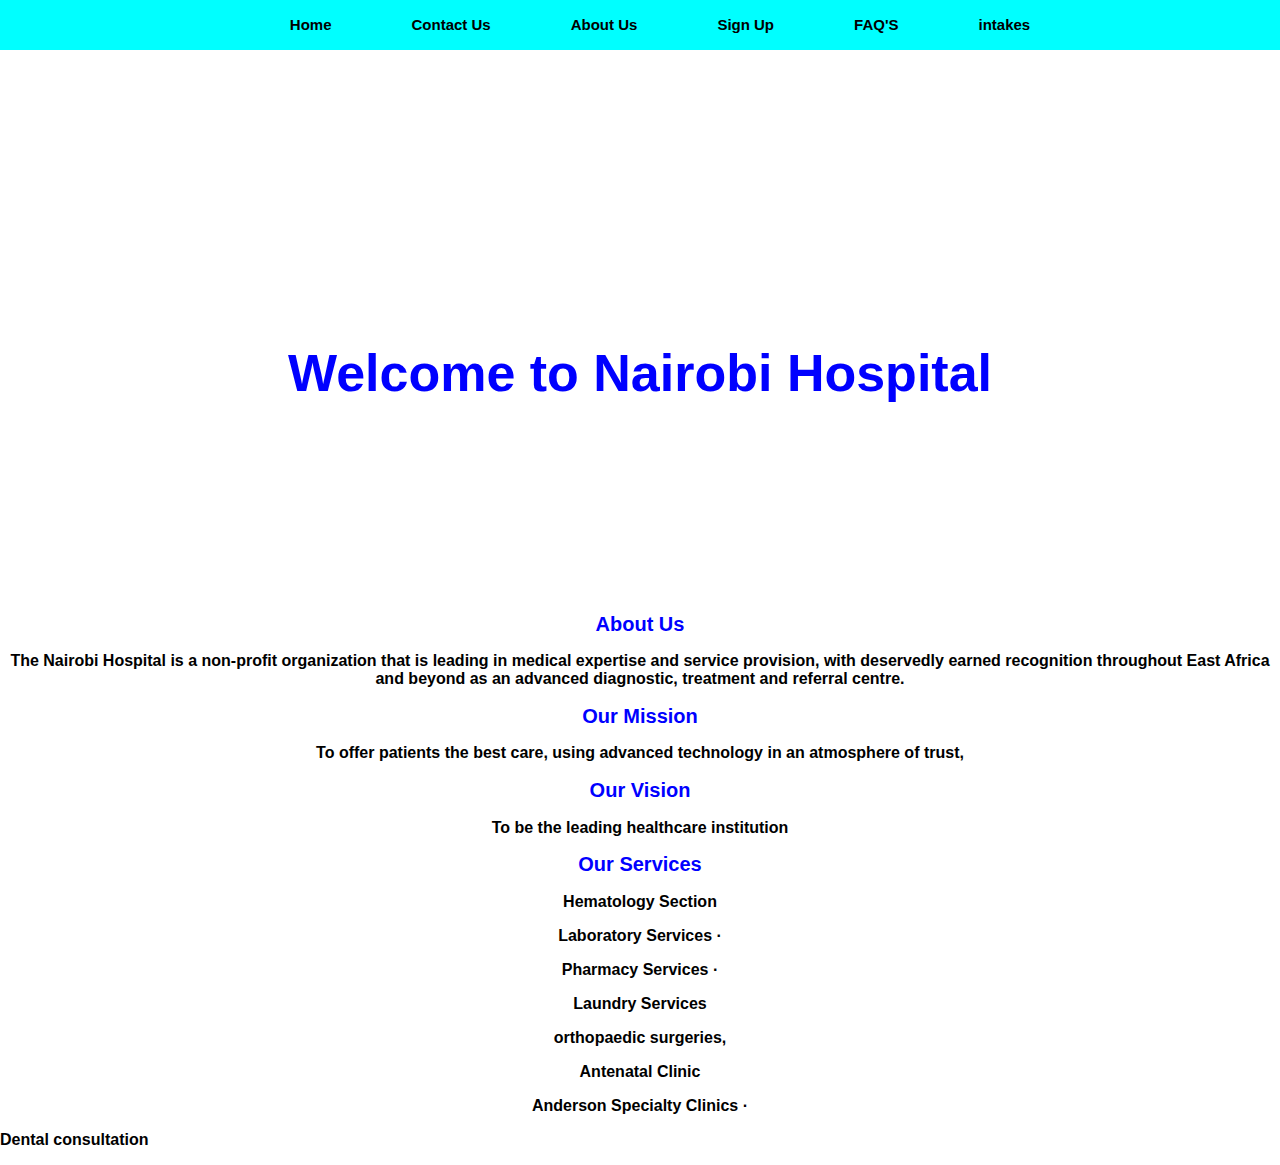
<file: aboutus.html>
<l!DOCTYPE html>
<html lang="en">
<head>
    <meta charset="UTF-8">
    <title>home Nairobi Hospital</title>
  <link rel="stylesheet" href="css/style.css">
  </head>
<body>
<nav>
  <ul>


<li><a href="#">Home</a> </li>
    <li><a href="contactus.html">Contact Us</a> </li>
    <li><a href="aboutus.html">About Us</a> </li>
    <li><a href="signup.html">Sign Up</a> </li>
    <li><a href="#">FAQ'S</a> </li>
    <li><a href="#">intakes </a> </li>


  </ul>
</nav>
<main>
  <section class="section-one">
    <div class="background-image">
          <h2 style="font-size: 52px;font-weight: bold;color: blue;text-align: center;position: relative;top: 50%">Welcome to Nairobi Hospital</h2>
    </div>
<div class="content">
  <h1 style="font-size: 20px;font-weight: bold;color:blue;text-align: center;position: relative">About Us</h1>
  <p style="font-size: medium;font-weight: bold;text-align: center">
The Nairobi Hospital is a non-profit organization that is leading in medical expertise and service provision, with deservedly earned recognition throughout East Africa and beyond as an advanced diagnostic, treatment and referral centre.</p>
  <h2 style="font-size: 20px;font-weight:bold;color: blue;text-align: center;position: relative">Our Mission</h2>
  <p style="font-size: medium;font-weight: bold;text-align: center">To offer patients the best care, using advanced technology in an atmosphere of trust,</p>
  <h2 style="font-size: 20px;font-weight: bold;color: blue;text-align: center;position: relative">Our Vision</h2>
  <p style="font-size: medium;font-weight: bold;text-align: center"> To be the leading healthcare institution</p>
  <h2 style="font-size: 20px;font-weight: bold;color: blue;text-align: center;position: relative">Our Services</h2>
  <p style="font-size: medium;font-weight: bold;text-align: center">Hematology Section</p>
  <p style="font-size: medium;font-weight: bold;text-align: center">Laboratory Services ·</p>
  <p style="font-size: medium;font-weight: bold;text-align: center"> Pharmacy Services ·</p>
  <p style="font-size: medium;font-weight: bold;text-align: center"> Laundry Services</p>
  <p style="font-size: medium;font-weight: bold;text-align: center">orthopaedic surgeries,</p>
  <p style="font-size: medium;font-weight: bold;text-align: center"> Antenatal Clinic</p>
  <p style="font-size: medium;font-weight: bold;text-align: center"> Anderson Specialty Clinics ·</p>
  <p style="font-size: medium;font-weight: bold;text-align: ">Dental consultation</p>


</div>
  </section>
</main>



</body>
</html>
</file>
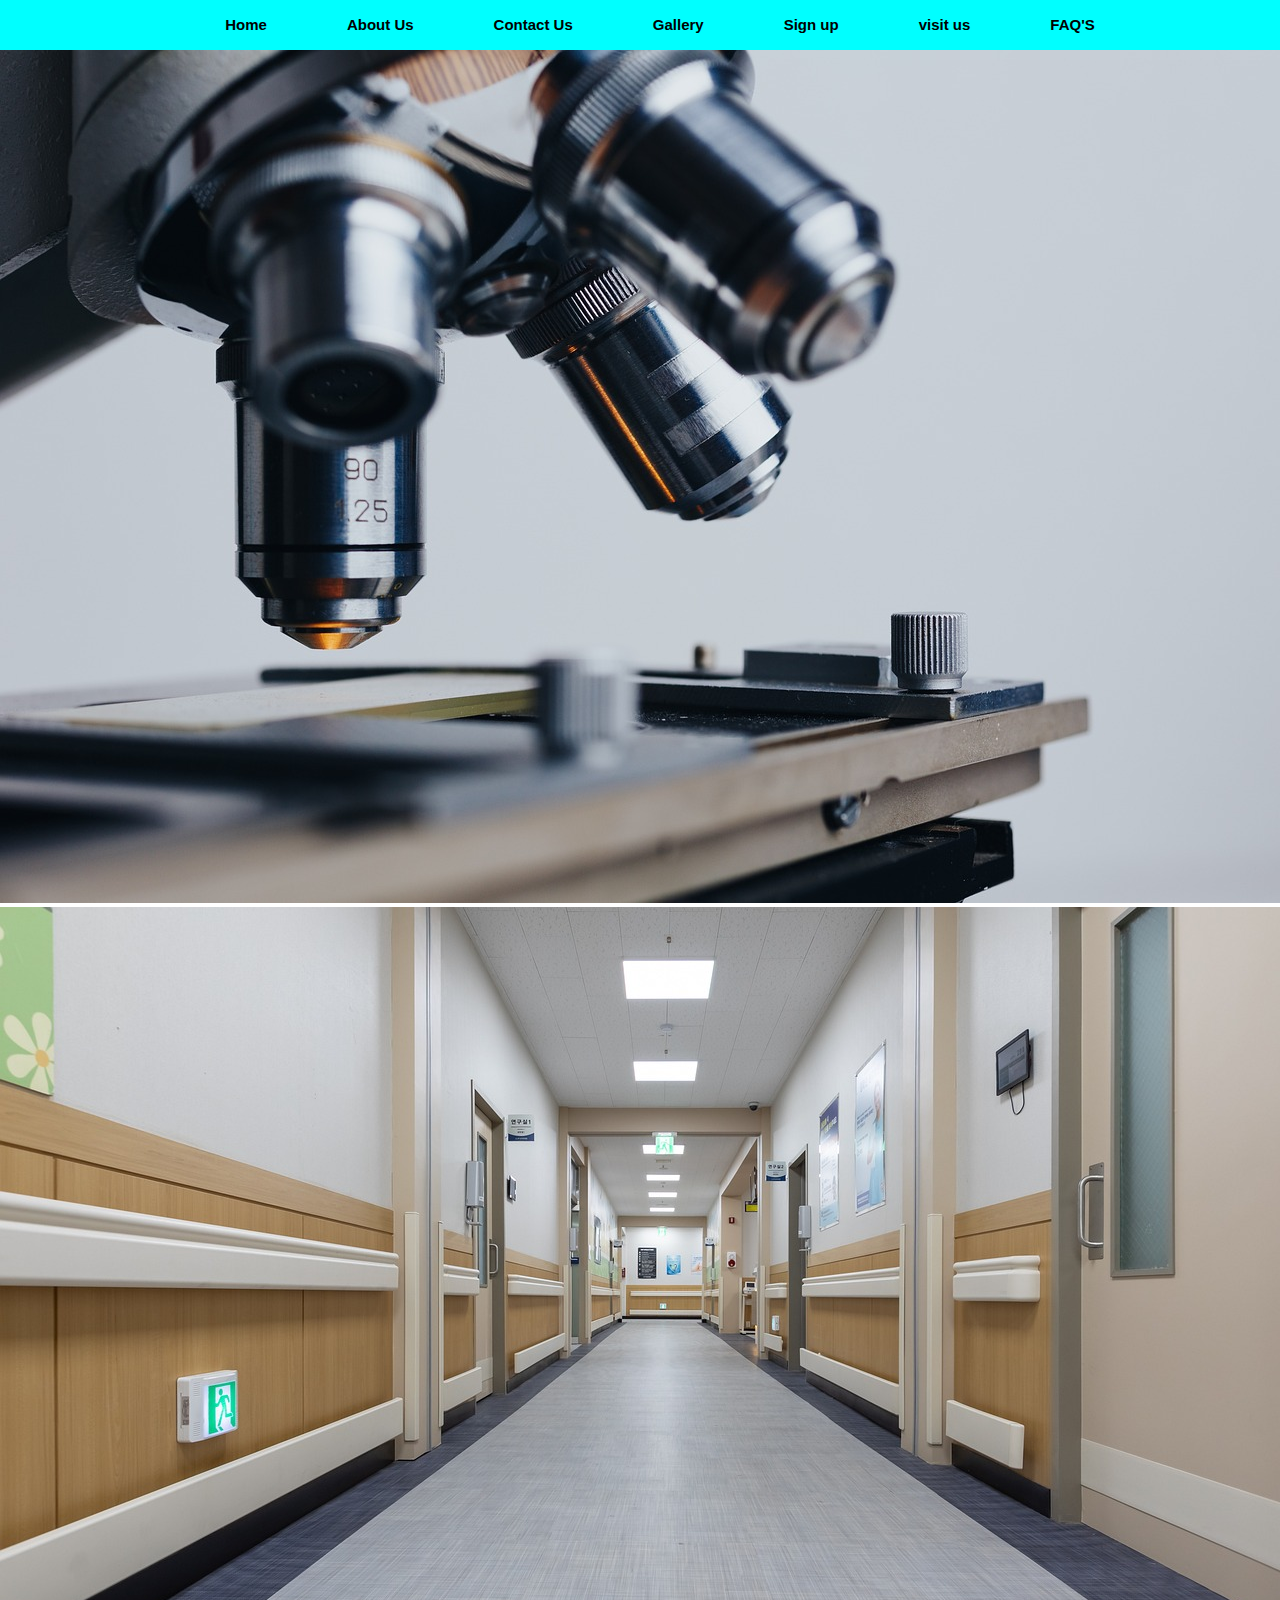
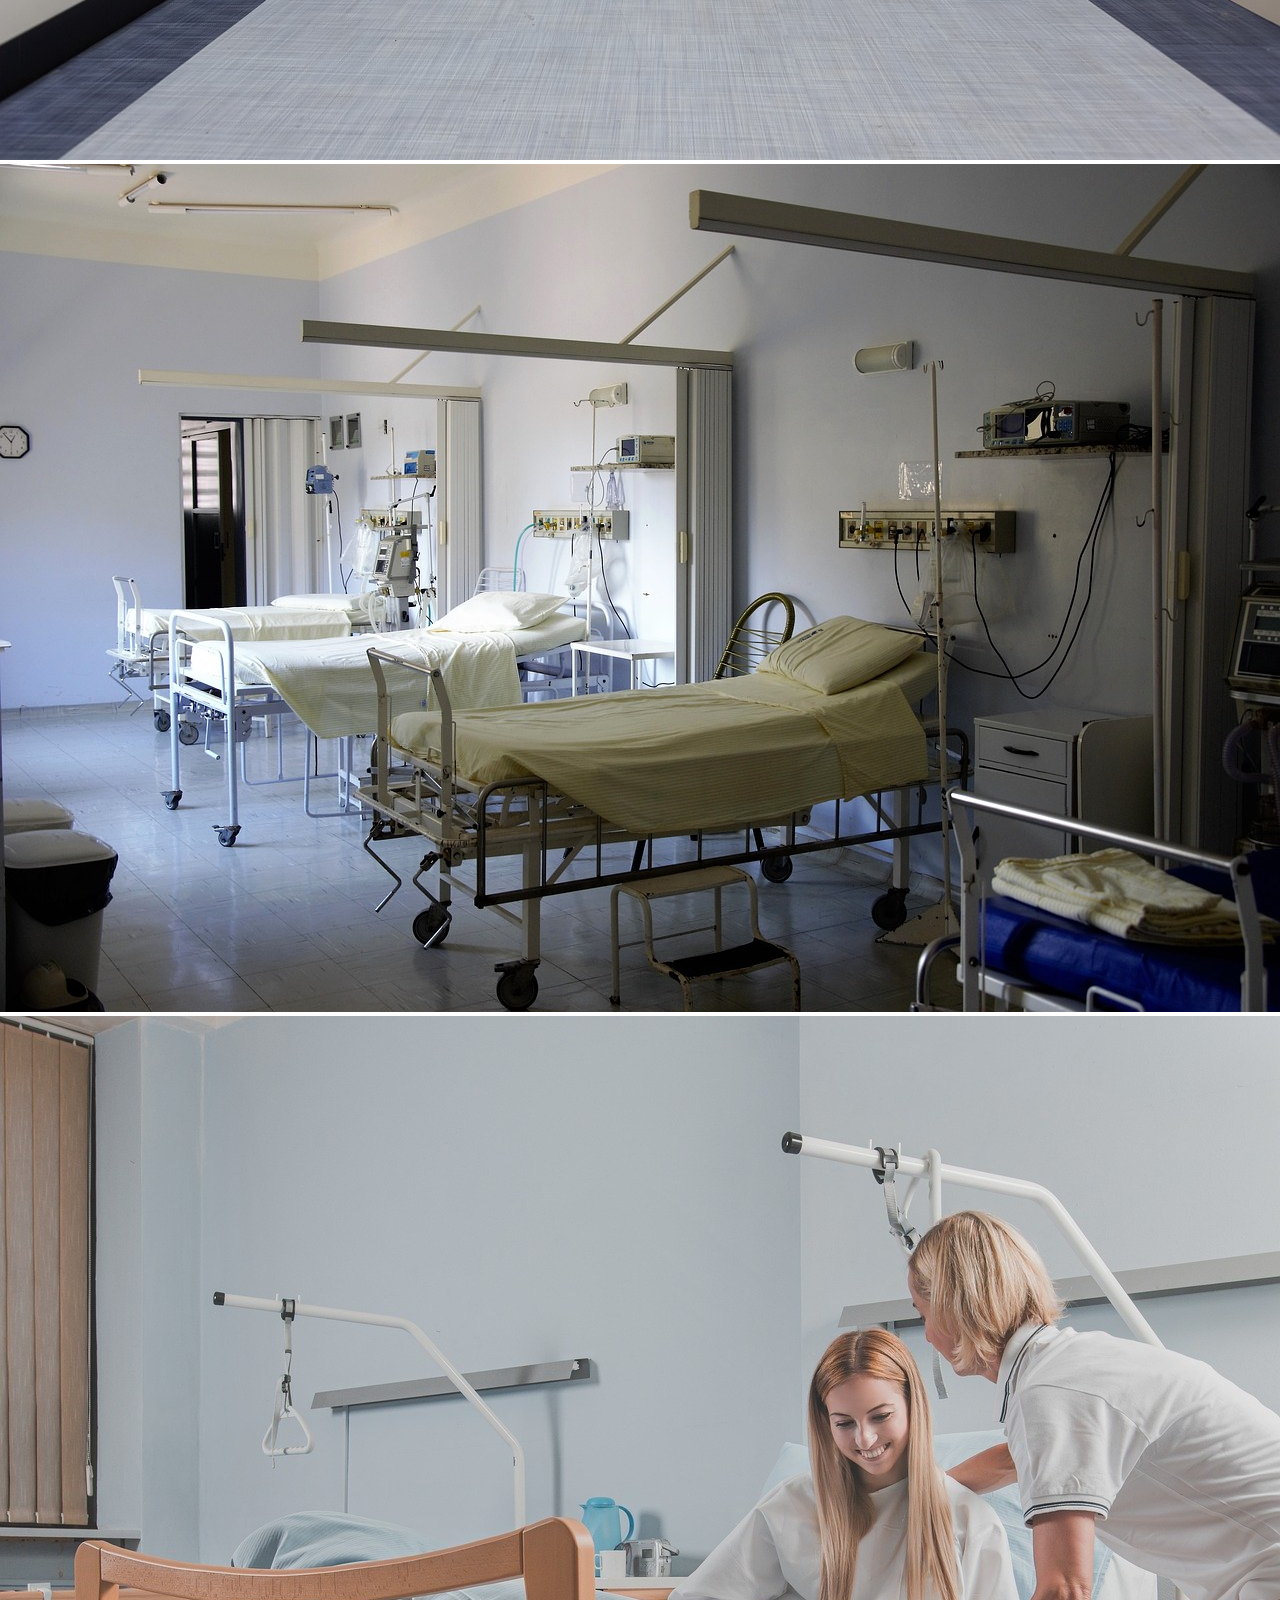
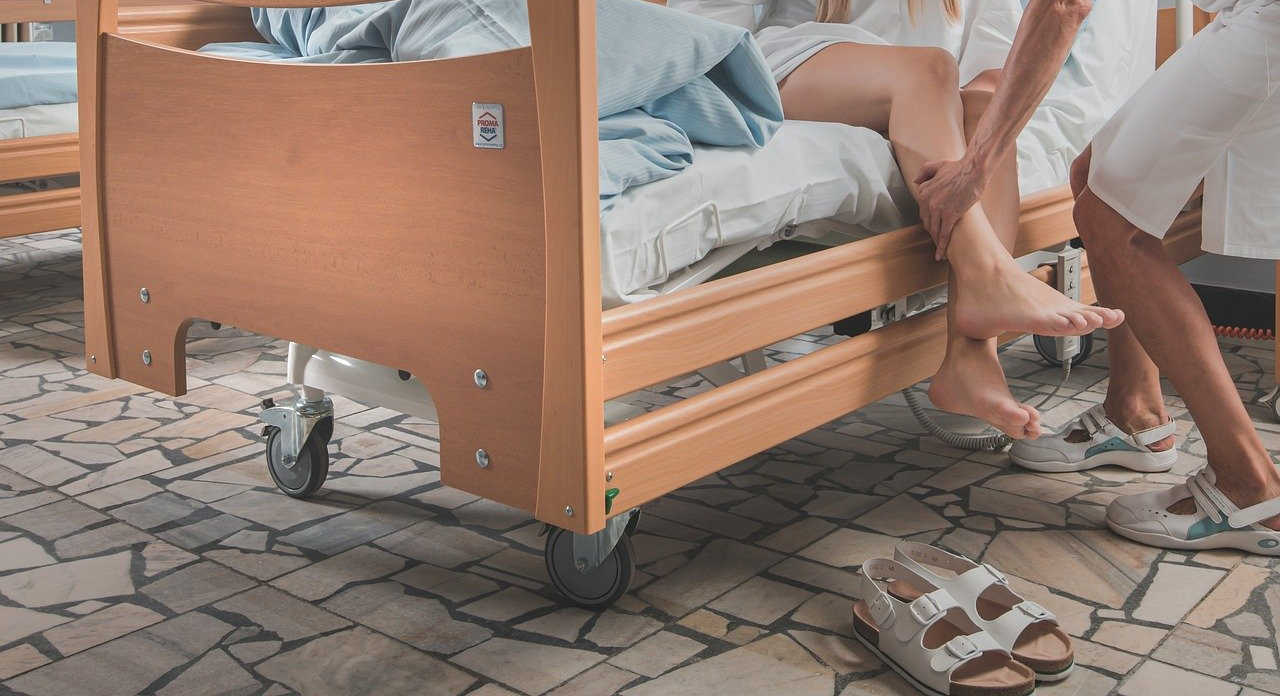
<file: gallery.html>
<!DOCTYPE html>
<html lang="en">
<head>
    <meta charset="UTF-8">
    <title>gallery-Nairobi Hospital</title>
    <link rel="stylesheet" href="css/style.css">
</head>
<body>
<nav>
   <ul>

 <li><a href="#">Home</a></li>
    <li><a href="aboutus.html">About Us</a> </li>
    <li><a href="contactus.html">Contact Us</a> </li>
    <li><a href="gallery.html">Gallery</a> </li>
    <li><a href="signup.html">Sign up</a> </li>
     <li><a href="#">visit us</a> </li>
      <li><a href="#"> FAQ'S</a></li>


   </ul>

</nav>
<main>
 
     <img src="resources/images/analysis-2030261_1280.jpg"alt="">

        <img src="resources/images/hallway-5979689_1280.jpg"alt="">

        <img src="resources/images/hospital-1802680_1280.jpg"alt="">
<img src="resources/images/bed-8352775_1280.jpg"alt="">

</main>
</body>
</html>
</file>
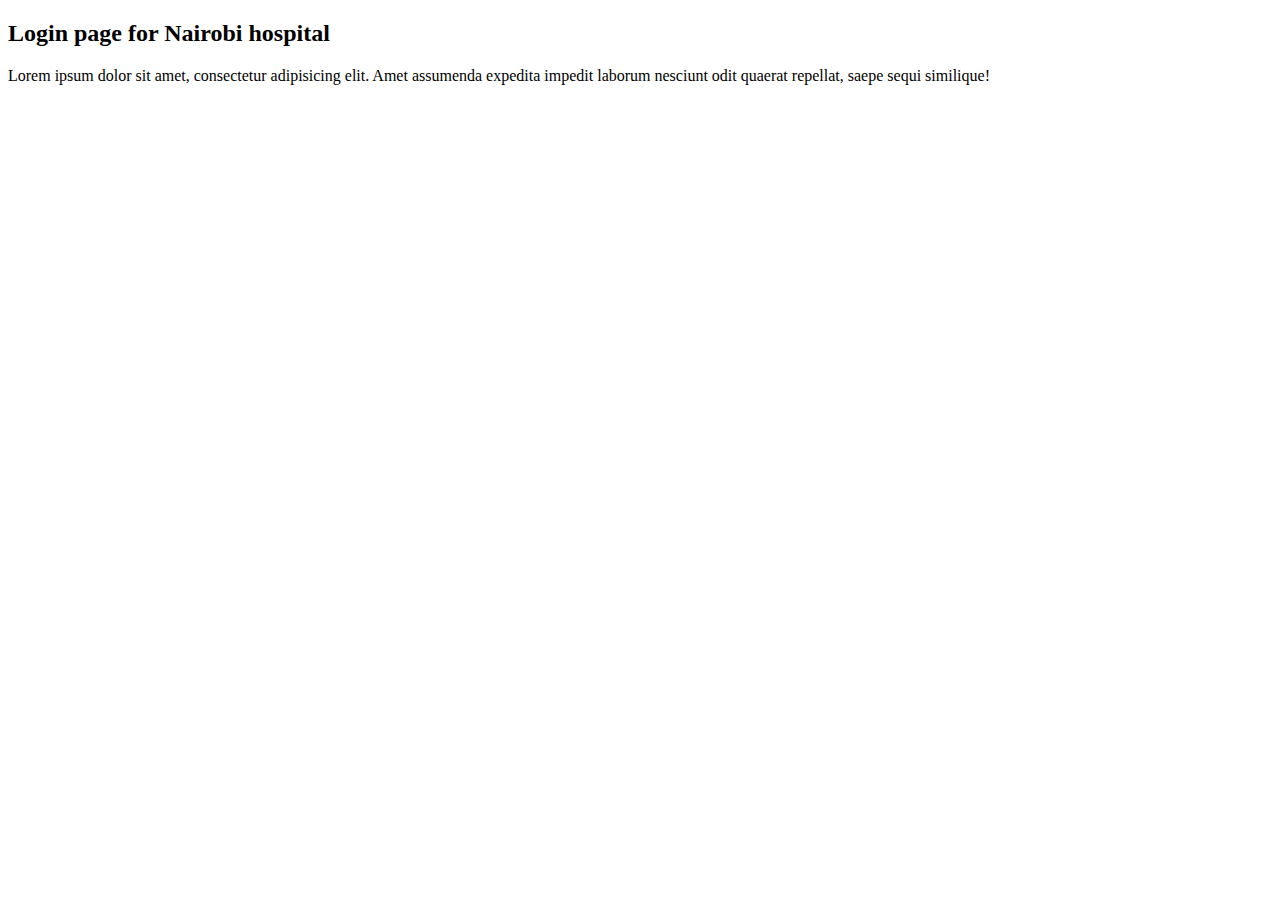
<file: login.html>
<!DOCTYPE html>
<html lang="en">
<head>
    <meta charset="UTF-8">
    <title>login - Nairobi hospital</title>
</head>
<body>
<h2>Login page for Nairobi hospital</h2>
<p> Lorem ipsum dolor sit amet, consectetur adipisicing elit. Amet assumenda expedita impedit laborum nesciunt odit quaerat repellat, saepe sequi similique!</p>
</body>
</html>
</file>
<file: css/style.css>
body{

        }
        nav{
            background-color: aqua;
            display: flex;
            justify-content: center;
            align-items: center;
            padding: 20px 0;
            position: sticky;
            top: 0;
            z-index: 100;
        }
        nav ul{
            display: flex;
            list-style-type: none;
        }
        nav ul li{
            margin: 0 20px ;
        }
        nav ul a{
            text-decoration: none;
            font-size: 15px;
            font-weight: bold;
            color: black;
            padding: 10px 20px;
            border-radius: 50px;
        }
        nav ul li a:hover{
            background-color: white;
            color: black;
        }
        body{
            font-family: sans-serif;}

    body {

      background-color: white;
      font-family: sans-serif;
      margin: 0;
      padding: 0;
    }
 nav{


 background-color:aqua;
   display: flex;
   justify-content: center;
   align-items: center;
   padding: 0;
   position: sticky;
   top: 0;
   z-index: 100;
    }
nav ul{
  display: flex;
  list-style-type: none;
}
nav ul li{
  margin: 0 20px;


}
nav ul a{
text-decoration: none;
 font-size: 15px;
 font-weight: bold;
  color: black;
  padding: 10px 20px;
  border-radius: 50px;
}
nav ul li a:hover {
  background-color: white;
  color: black;
}
div{
    /*background-color: white;*/
    /*height: 100px;*/
}
body{
  font-family: sans-serif;
  margin: 0;
}
.background-image{
 background-image: url("https://cdn.pixabay.com/photo/2016/05/01/21/29/universitatsklinikum-ulm-1366019_640.jpg");
  background-size: cover;
  background-position: center;
  height: 500px;
  border-radius: 20px;
  margin: 20px;
}
.image-one{
    height: 50vh;
width: 300px;
margin: 10px;

}
.image-two{
  height: 50vh;
    width: 300px;
    margin: 10px;
}
.image-three {
    height: 50vh;
    width: 300px;
    margin: 20px;
}
.image-four{
    height: 50vh;
    width: 300px;
    margin: 10px;
}
</file>
